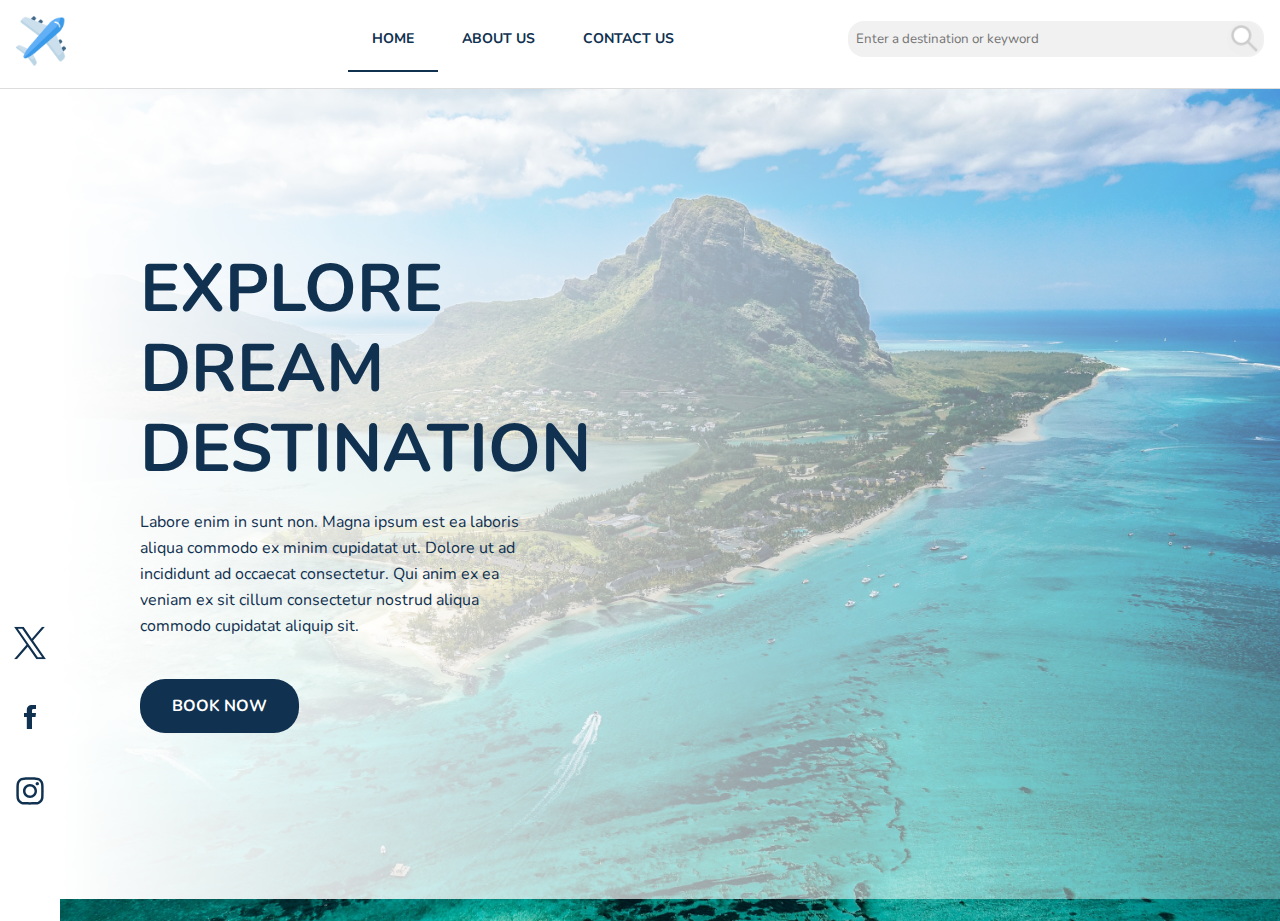
<file: index.html>
<!DOCTYPE html>
<html lang="en">
	<head>
		<meta charset="UTF-8" />
		<meta name="viewport" content="width=device-width, initial-scale=1.0" />
		<link rel="preconnect" href="https://fonts.googleapis.com" />
		<link rel="preconnect" href="https://fonts.gstatic.com" crossorigin />
		<link
			href="https://fonts.googleapis.com/css2?family=Nunito:ital,wght@0,200..1000;1,200..1000&display=swap"
			rel="stylesheet"
		/>
		<link rel="stylesheet" href="./style/main.css" />
		<title>Home</title>
	</head>
	<body>
		<header>
			<!-- logo -->
			<a href="./index.html" id="logo">
				<img src="./assets/images/plane.png" alt="logo" />
			</a>

			<div id="right">
				<!-- Navigation -->
				<nav id="main-navigation">
					<a href="./index.html" class="active">Home</a>
					<a href="./about-us.html">About us</a>
					<a href="./contact-us.html">Contact us</a>
				</nav>
				<div id="search-bar">
					<input
						type="text"
						name="search"
						id="search"
						placeholder="Enter a destination or keyword"
					/>
					<button id="search-btn">
						<img src="./assets/images/search.png" />
					</button>
					<div id="search-result" class="hidden"></div>
				</div>
			</div>
		</header>
		<main id="home-main">
			<aside>
				<ul id="social">
					<li>
						<a href="" id="x"><img src="./assets/images/x.svg" /></a>
					</li>
					<li>
						<a href="" id="f"><img src="./assets/images/facebook.svg" /></a>
					</li>
					<li>
						<a href="" id="i"><img src="./assets/images/instagram.svg" /></a>
					</li>
				</ul>
			</aside>
			<div id="content--wrapper">
				<article>
					<h2>Explore dream destination</h2>
					<p>
						Labore enim in sunt non. Magna ipsum est ea laboris aliqua commodo
						ex minim cupidatat ut. Dolore ut ad incididunt ad occaecat
						consectetur. Qui anim ex ea veniam ex sit cillum consectetur nostrud
						aliqua commodo cupidatat aliquip sit.
					</p>
					<button class="btn-action normal">Book now</button>
				</article>
			</div>
		</main>
		<script src="./js/search.js"></script>
	</body>
</html>
</file>
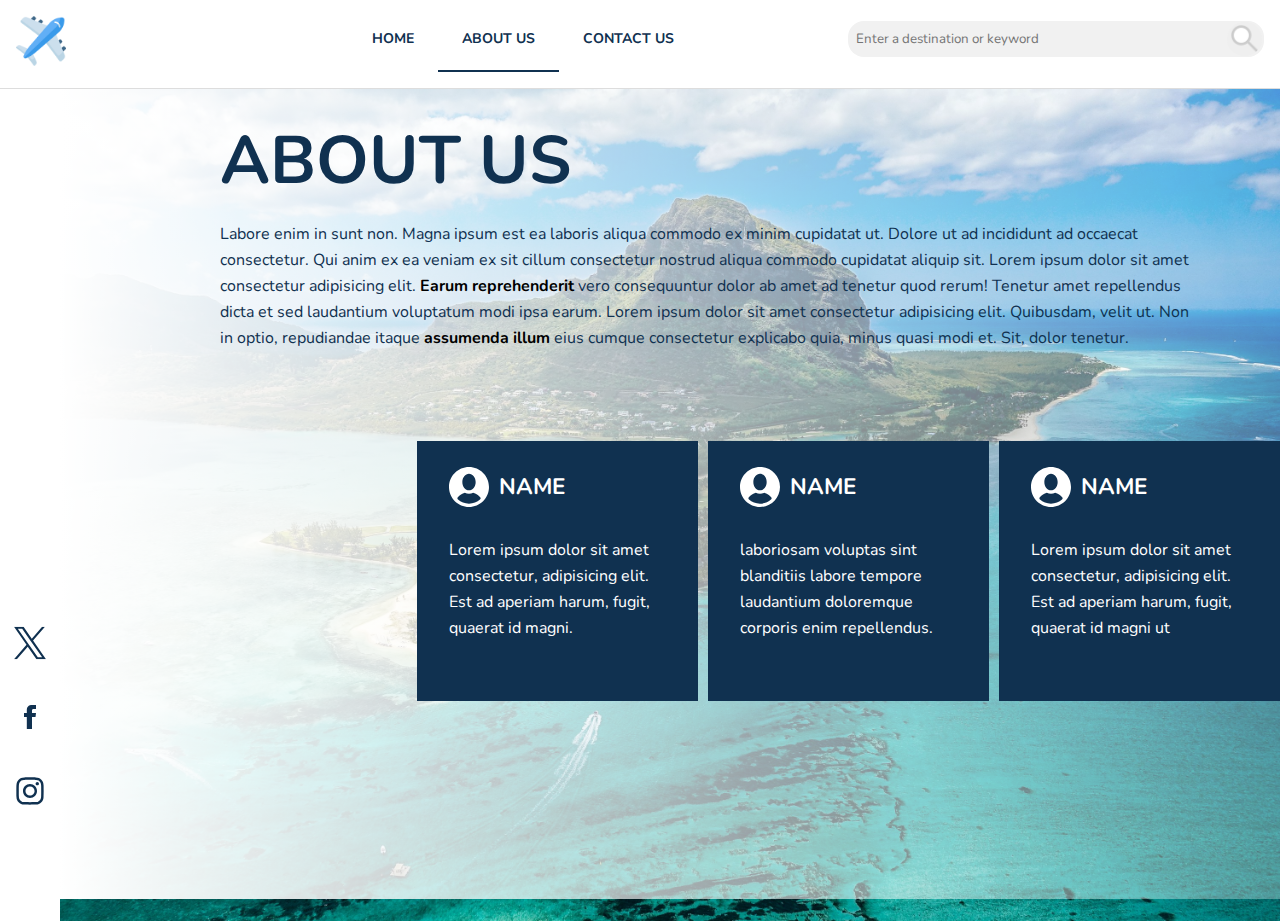
<file: about-us.html>
<!DOCTYPE html>
<html lang="en">
	<head>
		<meta charset="UTF-8" />
		<meta name="viewport" content="width=device-width, initial-scale=1.0" />
		<link rel="preconnect" href="https://fonts.googleapis.com" />
		<link rel="preconnect" href="https://fonts.gstatic.com" crossorigin />
		<link
			href="https://fonts.googleapis.com/css2?family=Nunito:ital,wght@0,200..1000;1,200..1000&display=swap"
			rel="stylesheet"
		/>
		<link rel="stylesheet" href="./style/main.css" />
		<title>About us</title>
	</head>
	<body>
		<header>
			<!-- logo -->
			<a href="./index.html" id="logo">
				<img src="./assets/images/plane.png" alt="logo" />
			</a>

			<div id="right">
				<!-- Navigation -->
				<nav id="main-navigation">
					<a href="./index.html">Home</a>
					<a href="./about-us.html" class="active">About us</a>
					<a href="./contact-us.html">Contact us</a>
				</nav>
				<div id="search-bar">
					<input
						type="text"
						name="search"
						id="search"
						placeholder="Enter a destination or keyword"
					/>
					<button id="search-btn">
						<img src="./assets/images/search.png" />
					</button>
					<div id="search-result" class="hidden"></div>
				</div>
			</div>
		</header>
		<main id="about-us-main">
			<aside>
				<ul id="social">
					<li>
						<a href="" id="x"><img src="./assets/images/x.svg" /></a>
					</li>
					<li>
						<a href="" id="f"><img src="./assets/images/facebook.svg" /></a>
					</li>
					<li>
						<a href="" id="i"><img src="./assets/images/instagram.svg" /></a>
					</li>
				</ul>
			</aside>
			<div id="content--wrapper">
				<article class="top">
					<h2>About us</h2>
					<p>
						Labore enim in sunt non. Magna ipsum est ea laboris aliqua commodo
						ex minim cupidatat ut. Dolore ut ad incididunt ad occaecat
						consectetur. Qui anim ex ea veniam ex sit cillum consectetur nostrud
						aliqua commodo cupidatat aliquip sit. Lorem ipsum dolor sit amet
						consectetur adipisicing elit.
						<strong>Earum reprehenderit</strong> vero consequuntur dolor ab amet
						ad tenetur quod rerum! Tenetur amet repellendus dicta et sed
						laudantium voluptatum modi ipsa earum. Lorem ipsum dolor sit amet
						consectetur adipisicing elit. Quibusdam, velit ut. Non in optio,
						repudiandae itaque <strong>assumenda illum</strong> eius cumque
						consectetur explicabo quia, minus quasi modi et. Sit, dolor tenetur.
					</p>
				</article>
				<div id="our-team">
					<h3>Our team</h3>
					<div id="teams">
						<article class="team">
							<div class="header--team">
								<img src="./assets/images/user.svg" alt="" />
								<h3>Name</h3>
							</div>
							<p>
								Lorem ipsum dolor sit amet consectetur, adipisicing elit. Est ad
								aperiam harum, fugit, quaerat id magni.
							</p>
							<span>CEO</span>
						</article>
						<article class="team">
							<div class="header--team">
								<img src="./assets/images/user.svg" alt="" />
								<h3>Name</h3>
							</div>
							<p>
								laboriosam voluptas sint blanditiis labore tempore laudantium
								doloremque corporis enim repellendus.
							</p>
							<span>Team Lead</span>
						</article>
						<article class="team">
							<div class="header--team">
								<img src="./assets/images/user.svg" alt="" />
								<h3>Name</h3>
							</div>
							<p>
								Lorem ipsum dolor sit amet consectetur, adipisicing elit. Est ad
								aperiam harum, fugit, quaerat id magni ut
							</p>
							<span>Delivery Head</span>
						</article>
					</div>
				</div>
			</div>
		</main>
		<script src="./js/search.js"></script>
	</body>
</html>
</file>
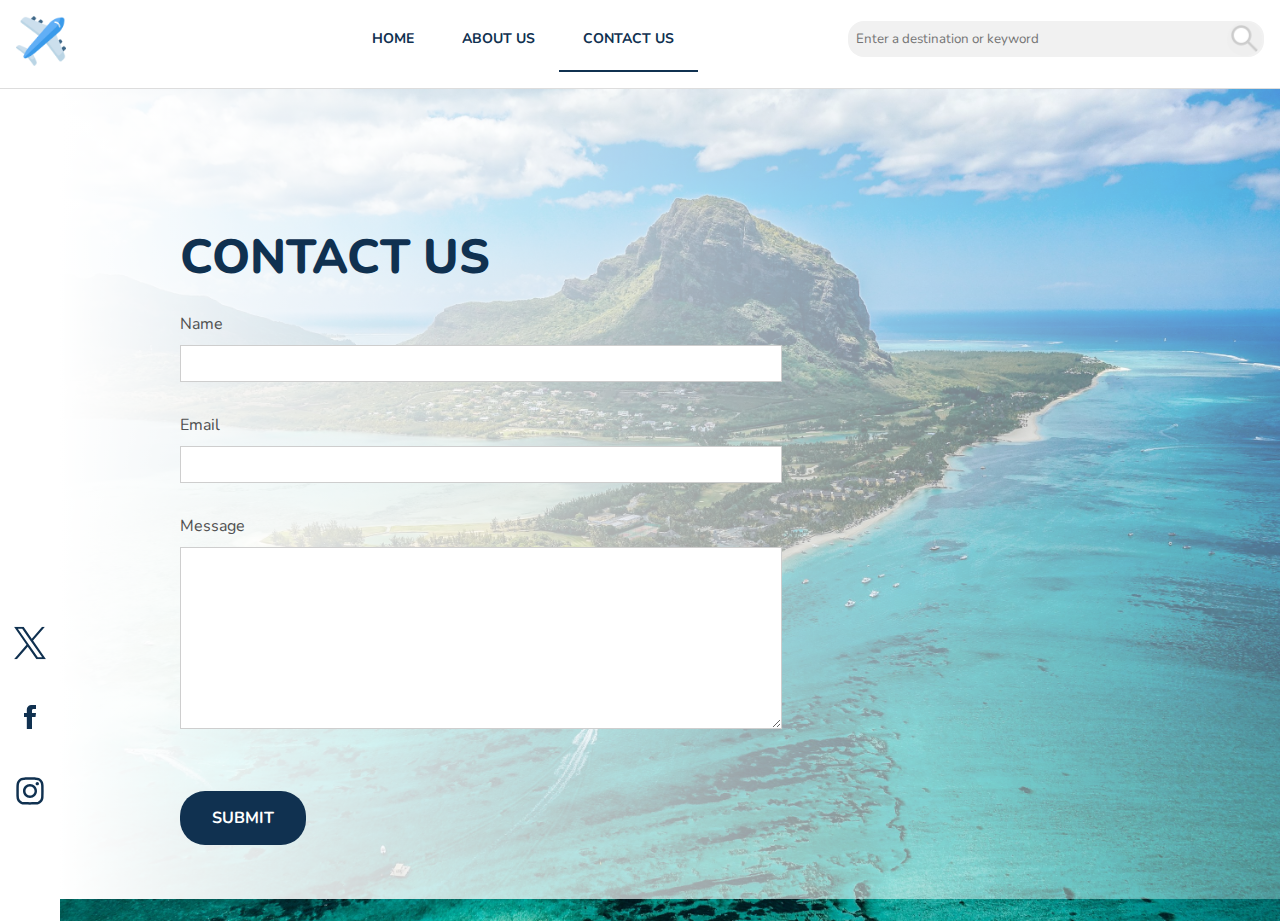
<file: contact-us.html>
<!DOCTYPE html>
<html lang="en">
	<head>
		<meta charset="UTF-8" />
		<meta name="viewport" content="width=device-width, initial-scale=1.0" />
		<link rel="preconnect" href="https://fonts.googleapis.com" />
		<link rel="preconnect" href="https://fonts.gstatic.com" crossorigin />
		<link
			href="https://fonts.googleapis.com/css2?family=Nunito:ital,wght@0,200..1000;1,200..1000&display=swap"
			rel="stylesheet"
		/>
		<link rel="stylesheet" href="./style/main.css" />
		<title>Contact us</title>
	</head>
	<body>
		<header>
			<!-- logo -->
			<a href="./index.html" id="logo">
				<img src="./assets/images/plane.png" alt="logo" />
			</a>

			<div id="right">
				<!-- Navigation -->
				<nav id="main-navigation">
					<a href="./index.html">Home</a>
					<a href="./about-us.html">About us</a>
					<a href="./contact-us.html" class="active">Contact us</a>
				</nav>
				<div id="search-bar">
					<input
						type="text"
						name="search"
						id="search"
						placeholder="Enter a destination or keyword"
					/>
					<button id="search-btn">
						<img src="./assets/images/search.png" />
					</button>
					<div id="search-result" class="hidden"></div>
				</div>
			</div>
		</header>
		<main id="contact-us-main">
			<aside>
				<ul id="social">
					<li>
						<a href="" id="x"><img src="./assets/images/x.svg" /></a>
					</li>
					<li>
						<a href="" id="f"><img src="./assets/images/facebook.svg" /></a>
					</li>
					<li>
						<a href="" id="i"><img src="./assets/images/instagram.svg" /></a>
					</li>
				</ul>
			</aside>
			<div id="content--wrapper">
				<form action="#" id="contact-form">
					<h2>Contact Us</h2>
					<div class="form-field">
						<label for="name">Name</label>
						<input type="text" id="name" name="name" />
					</div>
					<div class="form-field">
						<label for="email">Email</label>
						<input type="email" name="email" id="email" />
					</div>
					<div class="form-field">
						<label for="message">Message</label>
						<textarea
							name="message"
							id="message"
							cols="40"
							rows="10"
						></textarea>
					</div>
					<button class="btn-action normal" type="submit" id="btn-contact">
						Submit
					</button>
				</form>
			</div>
		</main>
		<script src="./js/search.js"></script>
		<script src="./js/contact.js"></script>
	</body>
</html>
</file>
<file: style/main.css>
@import url("./variables.css");
@import url("./master.css");
@import url("./navigation.css");
@import url("./home.css");
@import url("./about-us.css");
@import url("./contact.css");
@import url("./home.css");
</file>
